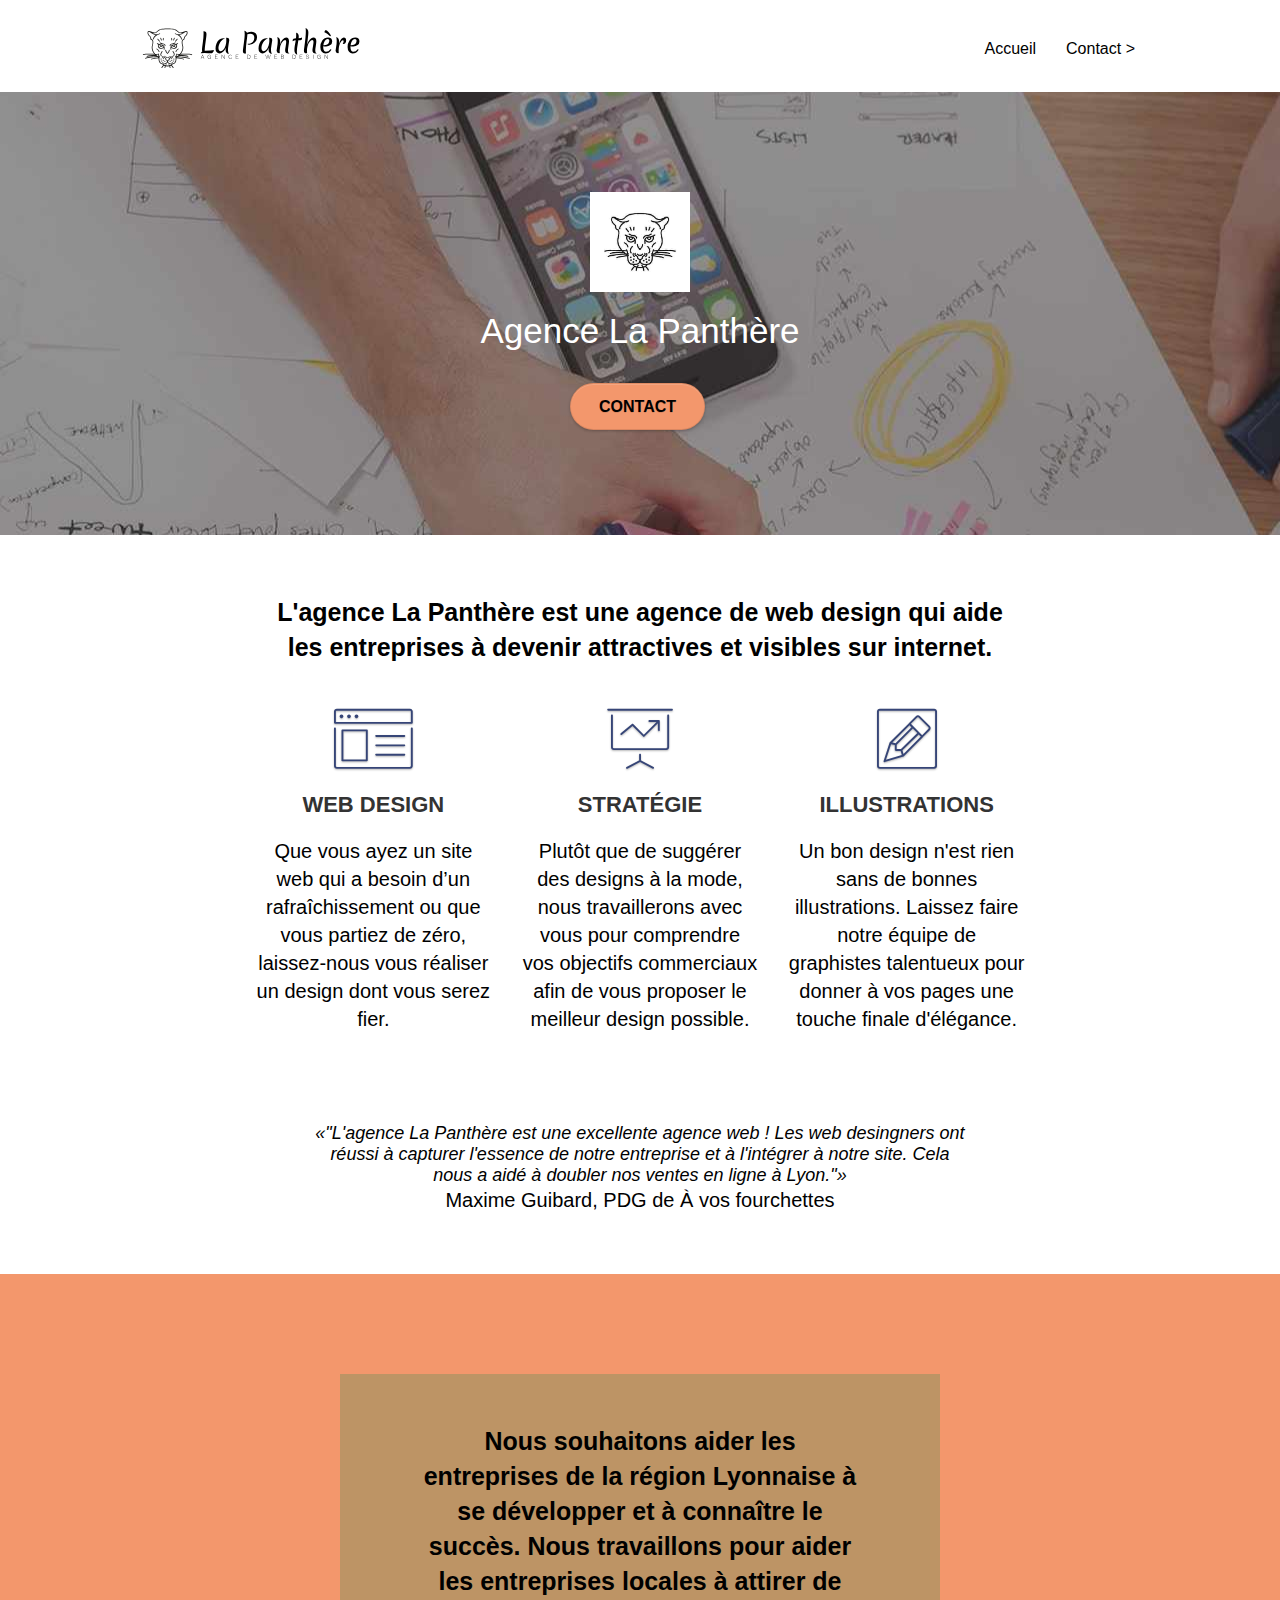
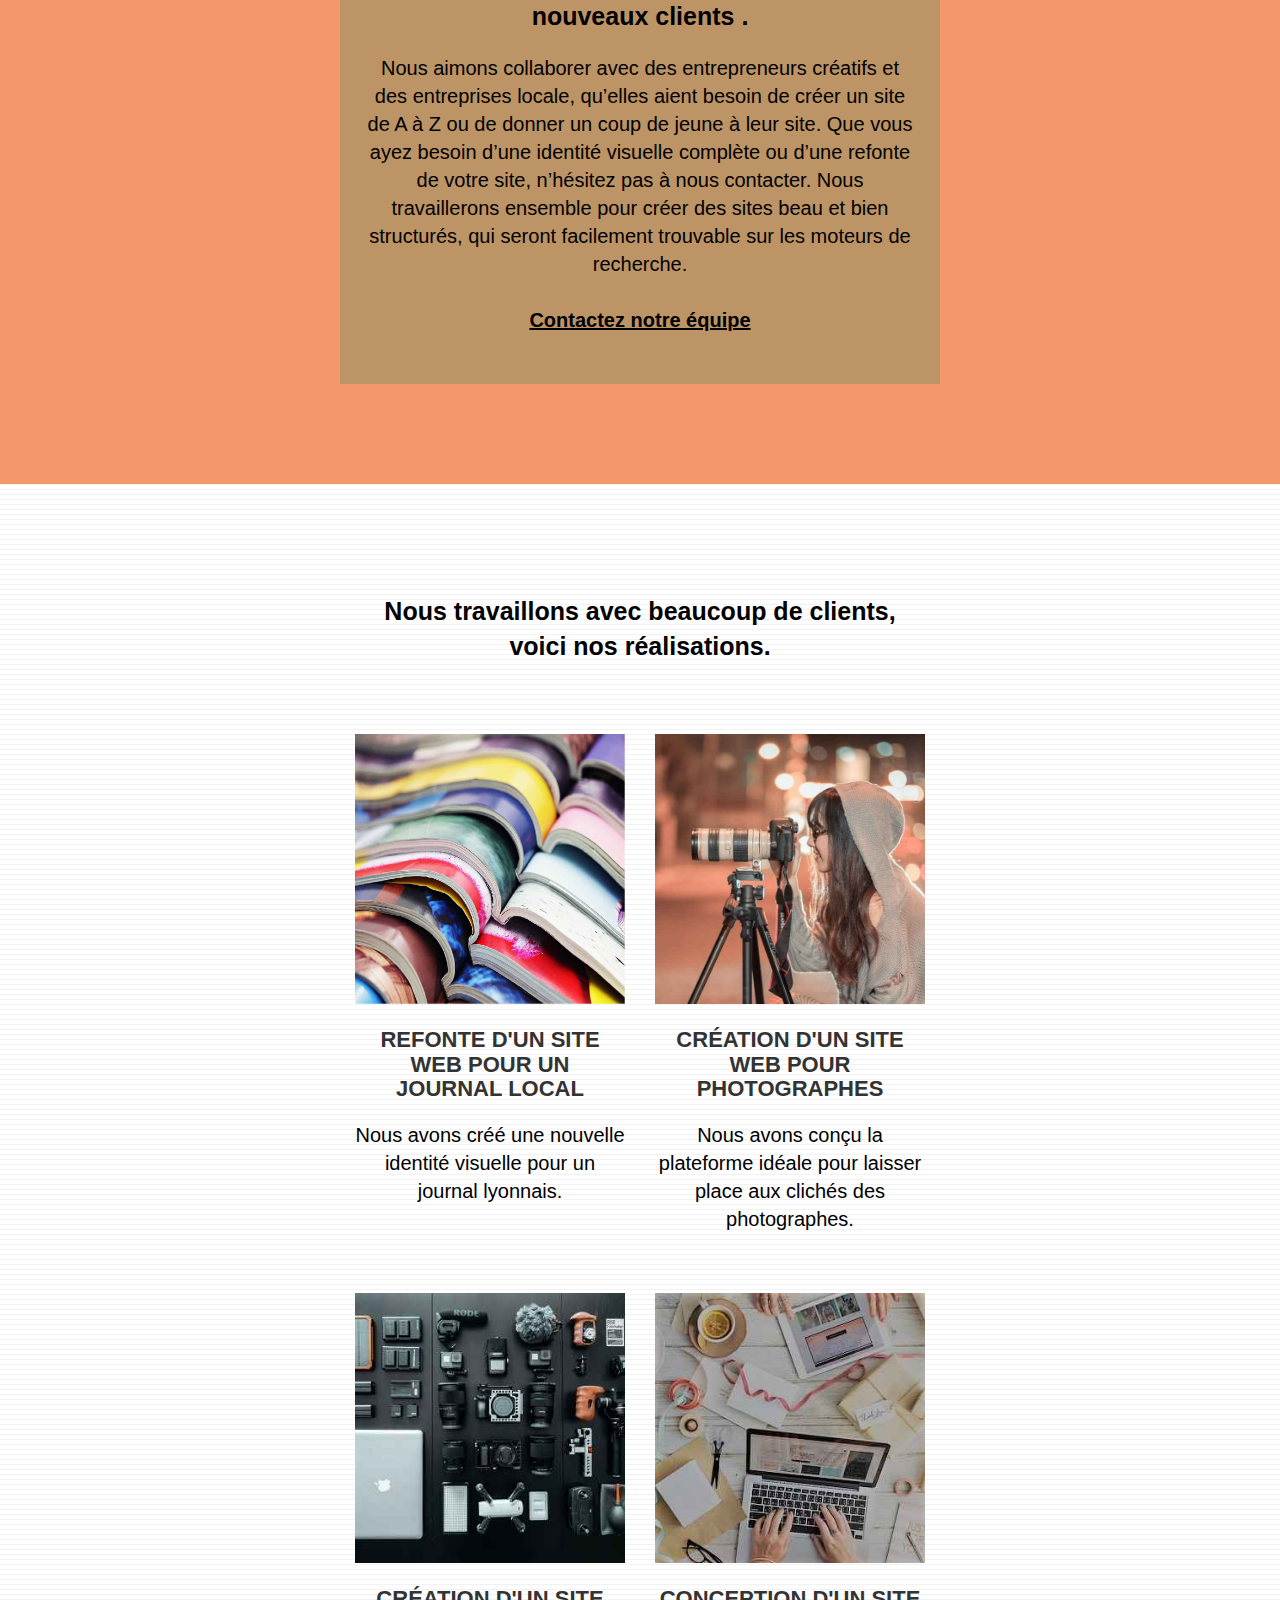
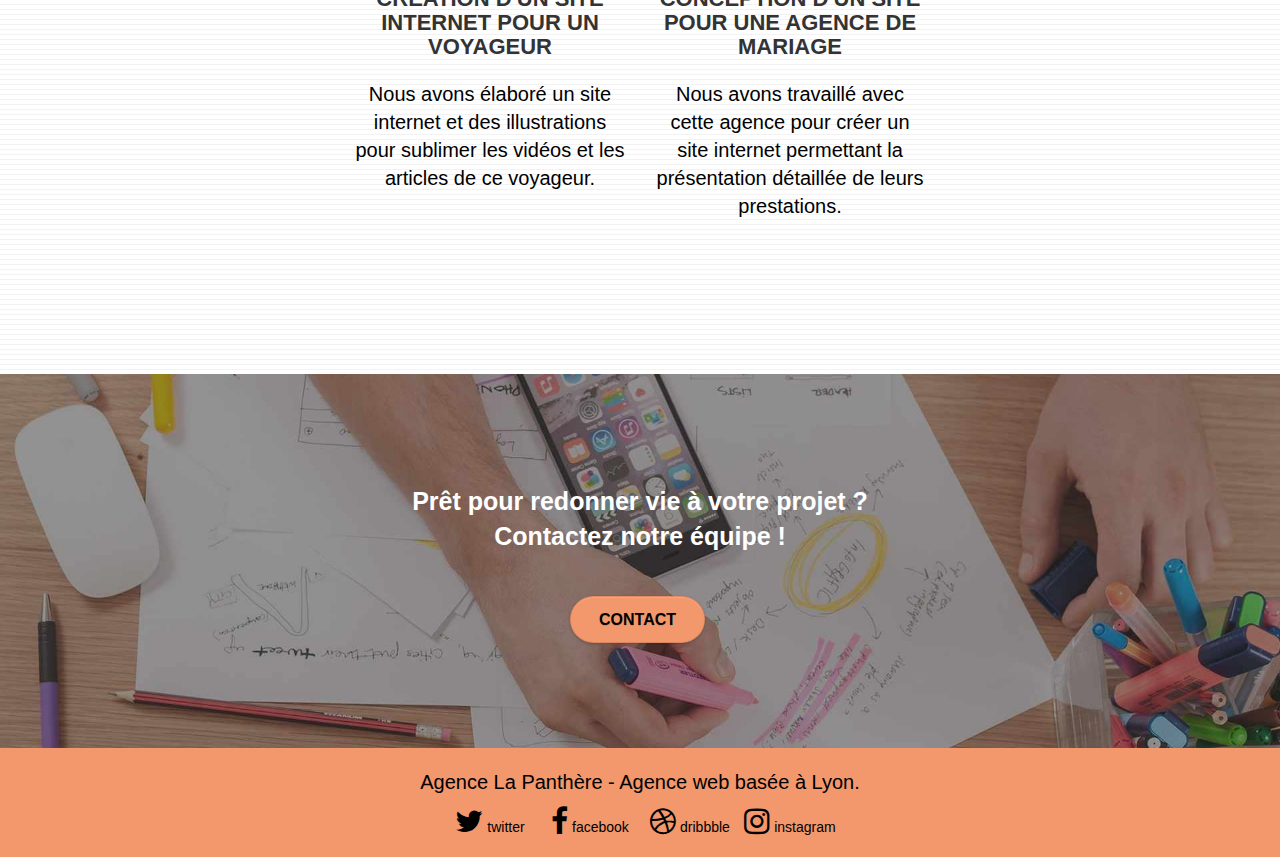
<file: index.html>
<!doctype html>
<html lang="fr">
<head>
    <meta charset="utf-8">
    <meta name="keywords" content="seo, google, site web, site internet, agence design">
    <meta name="description" content="Web-designer, création ou amélioration d'un site web, l'Agence La Panthère est là pour aider votre entreprise à être plus visible et attractive sur internet">
    <meta name="viewport" content="width=device-width, initial-scale=1.0, viewport-fit=cover">
    <link rel="shortcut icon" type="image/png" href="favicon.jpg">
    
	<link rel="preload" href="./fonts/fontawesome-webfont.woff2" as="font" type="font/woff2" crossorigin>

	<link rel="stylesheet" type="text/css" href="./css/bootstrap.css">
	<link rel="stylesheet" type="text/css" href="style.css">
	<link rel="stylesheet" type="text/css" href="./css/font-awesome.css">
	<link rel="stylesheet" type="text/css" href="./css/et-line.css">

    <title>Agence La Panthère</title>

    
<!-- Analytics -->
 
<!-- Analytics END -->
    
</head>
<body>
<!-- Principal conteneur -->
<div class="page-container">
    
<!-- bloc-0 -->
<header>
	<div class="bloc bgc-white l-bloc " id="bloc-0">
		<div class="container bloc-sm">

			<nav class="navbar row">
				<div class="navbar-header">
					<a class="navbar-brand" href="index.html"><img src="img/agence-la-panthere-monochrome.svg" alt="paris web design logo 	agence web meilleure agence" width="220" height="40" /></a>
					<button id="nav-toggle" type="button" class="ui-navbar-toggle navbar-toggle" data-toggle="collapse" data-target=".	navbar-1">
						<span class="sr-only">Toggle navigation</span><span class="icon-bar"></span><span class="icon-bar"></span><span 	class="icon-bar"></span>
					</button>
				</div>
				<div class="collapse navbar-collapse navbar-1 special-dropdown-nav">
					<ul class="site-navigation nav navbar-nav">
						<li>
							<a href="index.html">Accueil</a>
						</li>
						<li>
							<a href="page2.html">Contact &gt;</a>
						</li>
					</ul>
				</div>
			</nav>
		</div>
	</div>
	<!-- bloc-0 END -->

	<!-- bloc-1-presentation -->
	<div class="bloc bgc-dark-slate-blue bg-banniere d-bloc bg-t-edge bloc-bg-texture texture-paper b-parallax" id="bloc-1-hero">
		<div class="container bloc-lg">
			<div class="row tight-width-whitespace">
				<div class="col-sm-12">
					<img src="img/logo.jpg" class="center-block image-resize-mode" width="100" height="100" alt="Agence La Panthère" />
					<h1 class="text-center hero-bloc-text tc-white ">
						Agence La Panthère
					</h1>
					<div class="text-center">
						<a href="page2.html" class="btn btn-lg btn-clean btn-rd cta-hero btn-atomic-tangerine" id="cta-hero">Contact</a>
					</div>
				</div>
			</div>
		</div>
	</div>
</header>
<!-- bloc-1-presentation END -->

<!-- bloc-2-services -->
<section>
	<div class="bloc bgc-white l-bloc" id="bloc-2-services">
		<div class="container bloc-md">
			<div class="row">
				<div class="col-sm-12 text-center">
					<h2 class="mg-md text-center">L'agence La Panthère est une agence de web design qui aide<br>
						les entreprises à devenir attractives et visibles sur internet.</h2>
				</div>
			</div>
			<div class="row voffset-lg med-width-whitespace">
				<div class="col-sm-4">
					<div class="text-center">
						<span class="et-icon-browser sm-shadow icon-dark-slate-blue icons icon-lg"></span>
					</div>
					<h3 class="mg-md text-center">
						Web design
					</h3>
					<p class="text-center ">
						Que vous ayez un site web qui a besoin d&rsquo;un rafraîchissement ou que vous partiez de zéro, laissez-nous vous 	réaliser un design dont vous serez fier.
					</p>
				</div>
				<div class="col-sm-4">
					<div class="text-center">
						<span class="et-icon-presentation sm-shadow icon-dark-slate-blue icons icon-lg"></span>
					</div>
					<h3 class="mg-md text-center">
						Stratégie
					</h3>
					<p class="text-center ">
						Plutôt que de suggérer des designs à la mode, nous travaillerons avec vous pour comprendre vos objectifs commerciaux 	afin de vous proposer le meilleur design possible.<br>
					</p>
				</div>
				<div class="col-sm-4">
					<div class="text-center">
						<span class="et-icon-edit sm-shadow icon-dark-slate-blue icons icon-lg"></span>
					</div>
					<h3 class="mg-md text-center">
						Illustrations
					</h3>
					<p class="text-center ">
						Un bon design n'est rien sans de bonnes illustrations. Laissez faire notre équipe de graphistes talentueux pour donner 	à vos pages une touche finale d'élégance.
					</p>
				</div>
			</div>
			<div class="row voffset-lg voffset">
				<div class="col-xs-12 col-md-8 col-md-offset-2 text-center">
					<q class="citation-fourchettes">"L'agence La Panthère est une excellente agence web ! Les web desingners ont réussi à capturer l'essence de notre entreprise et à l'intégrer à notre site. Cela nous a aidé à doubler nos ventes en ligne à Lyon."</q>
					<p>Maxime Guibard, PDG de À vos fourchettes</p>

				</div>
			</div>
		</div>
	</div>
</section>
<!-- bloc-2-services END -->

<!-- bloc-3-what-i-do -->
<aside>
	<div class="bloc tc-white bgc-atomic-tangerine bg-presentation d-bloc bloc-bg-texture texture-paper b-parallax" id="bloc-3-what-i-do">
		<div class="container bloc-lg">
			<div class="row tight-width-whitespace black-background">
				<div class="col-sm-12">
					<h2 class="mg-md text-center">
						Nous souhaitons aider les entreprises de la région Lyonnaise à se développer et à connaître le succès. Nous 	travaillons pour aider les entreprises locales à attirer de nouveaux clients .<br>
					</h2>
					<p class="text-center white">
						Nous aimons collaborer avec des entrepreneurs créatifs et des entreprises locale, qu’elles aient besoin de créer un 	site de A à Z ou de donner un coup de jeune à leur site. Que vous ayez besoin d’une identité visuelle complète ou 	d’une refonte de votre site, n’hésitez pas à nous contacter. Nous travaillerons ensemble pour créer des sites beau et 	bien structurés, qui seront facilement trouvable sur les moteurs de recherche. <br><br><a class="ltc-white bold-link" 	href="page2.html">Contactez notre équipe</a><br>
					</p>
				</div>
			</div>
		</div>
	</div>
	<!-- bloc-3-what-i-do END -->

	<!-- bloc-4-portfolio -->
	<article>
		<div class="bloc bgc-white bg-lines-h2-bg bg-repeat l-bloc" id="bloc-4-portfolio">
		<div class="container bloc-lg">
			<div class="row">
				<div class="col-sm-12 text-center">
					<h2 class="mg-md text-center">Nous travaillons avec beaucoup de clients,<br>
						voici nos réalisations.</h2>
				</div>
			</div>
			<div class="row tight-width-whitespace portfolio-row">
				<div class="col-sm-6">
					<a href="#" data-lightbox="img/1.jpg" data-gallery-id="gallery-1" data-caption="Refonte d'un site web pour un journal 	local" data-frame="snapshot-lb"><img src="img/1.jpg" alt="refonte d'un site web pour un journal" class="img-responsive portfolio-thumb" width="270" height="270"/></a>
					<h3 class="mg-md text-center">
						Refonte d'un site web pour un journal local
					</h3>
					<p class="text-center">
						Nous avons créé une nouvelle identité visuelle pour un journal lyonnais.
					</p>
				</div>
				<div class="col-sm-6">
					<a href="#" data-lightbox="img/2.jpg" data-gallery-id="gallery-1" data-caption="Création d'un site web pour photographes" 	data-frame="snapshot-lb"><img src="img/2.jpg" class="img-responsive portfolio-thumb" alt="Création d'un site web pour photographes" width="270" height="270"/></a>
					<h3 class="mg-md text-center">
						Création d'un site web pour photographes
					</h3>
					<p class="text-center">
						Nous avons conçu la plateforme idéale pour laisser place aux clichés des photographes.
					</p>
				</div>
			</div>
			<div class="row tight-width-whitespace portfolio-row">
				<div class="col-sm-6">
					<a href="#" data-lightbox="img/3.jpg" data-gallery-id="gallery-1" data-caption="Création d'un site internet pour un 	voyageur" data-frame="snapshot-lb"><img src="img/3.jpg" class="img-responsive portfolio-thumb" alt="Création d'un site web pour voyageur" width="270" height="270"/></a>
					<h3 class="mg-md text-center">
						Création d'un site internet pour un voyageur
					</h3>
					<p class="text-center">
						Nous avons élaboré un site internet et des illustrations pour sublimer les vidéos et les articles de ce voyageur.
					</p>
				</div>
				<div class="col-sm-6">
					<a href="#" data-lightbox="img/4.jpg" data-gallery-id="gallery-1" data-caption="Conception d'un site pour une agence de 	mariage" data-frame="snapshot-lb"><img src="img/4.jpg" class="img-responsive portfolio-thumb" alt="Création d'un site web pour une agence de mariage" width="270" height="270"/></a>
					<h3 class="mg-md text-center">
						Conception d'un site pour une agence de mariage
					</h3>
					<p class="text-center">
						Nous avons travaillé avec cette agence pour créer un site internet permettant la présentation détaillée de leurs 	prestations.
					</p>
				</div>
			</div>
		</div>
		</div>
	</article>
	<!-- bloc-4-portfolio END -->

	<!-- bloc-5-cta -->
	<div class="bloc bgc-dark-slate-blue bg-banniere d-bloc bloc-bg-texture texture-paper" id="bloc-5-cta">
		<div class="container bloc-lg">
			<div class="row">
				<h2 class="mg-md text-center tc-white">
					Prêt pour redonner vie à votre projet ?<br>Contactez notre équipe !
				</h2>
				<div class="col-sm-12 text-center">
					<a href="page2.html" class="btn btn-atomic-tangerine btn-clean btn-rd btn-lg cta-hero">Contact</a>
				</div>
			</div>
		</div>
	</div>
</aside>
<!-- bloc-5-cta END -->

<!-- Footer - bloc-8 -->
<footer>
	<div class="bloc bgc-atomic-tangerine d-bloc" id="bloc-8">
		<div class="container bloc-sm">
			<div class="row">
				<div class="col-sm-12">
					<p class="text-center white">
						Agence La Panthère - Agence web basée à Lyon.<br>
					</p>
					<div class="row row-no-gutters social">
						<div class="col-sm-3">
							<div class="text-center">
								<a class="social" href="#"><span class="fa fa-twitter icon-md"></span> twitter</a>
							</div>
						</div>
						<div class="col-sm-3">
							<div class="text-center">
								<a class="social" href="#"><span class="fa fa-facebook icon-md"></span> facebook</a>
							</div>
						</div>
						<div class="col-sm-3">
							<div class="text-center">
								<a class="social" href="#"><span class="fa fa-dribbble icon-md"></span> dribbble</a>
							</div>
						</div>
						<div class="col-sm-3">
							<div class="text-center">
								<a class="social" href="#"><span class="fa fa-instagram icon-md"></span> instagram</a>
							</div>
						</div>
					</div>
				</div>
			</div>
		</div>
	</div>
</footer>
<!-- Footer - bloc-8 END -->

</div>
<!-- Principal conteneur END -->
    

</body>
</html>
</file>
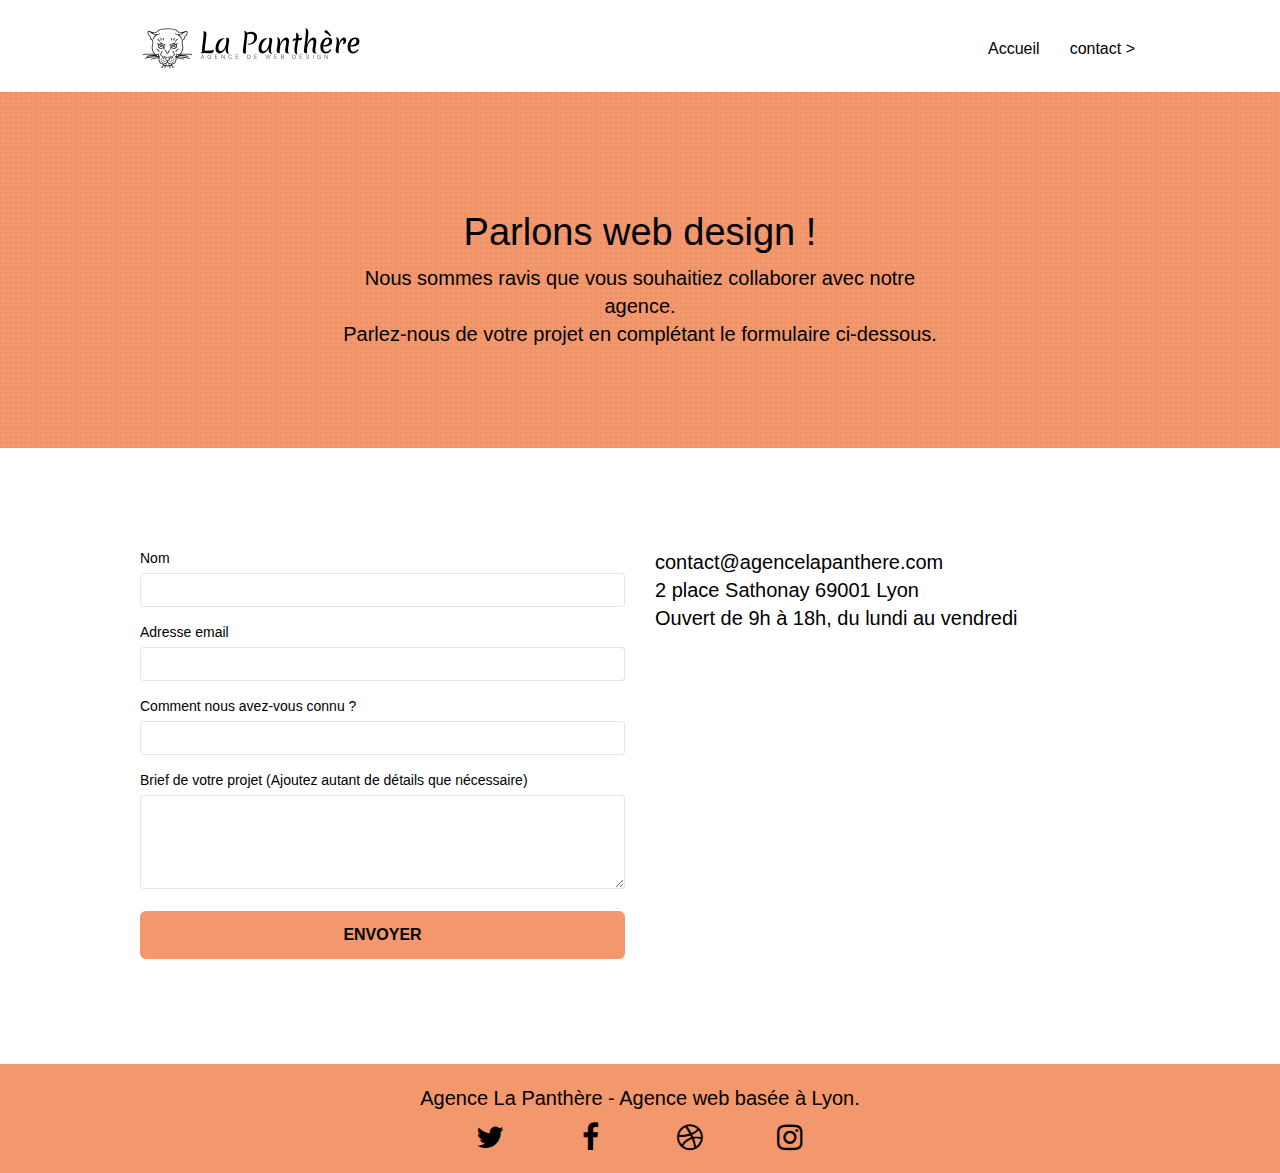
<file: page2.html>
<!doctype html>
<html lang="fr">
<head>
    <meta charset="utf-8">
    <meta name="keywords" content="contact agence la Panthère">
    <meta name="description" content="">
    <meta name="viewport" content="width=device-width, initial-scale=1.0, viewport-fit=cover">
    <link rel="shortcut icon" type="image/png" href="favicon.jpg">
    
	<link rel="stylesheet" type="text/css" href="./css/bootstrap.css">
	<link rel="stylesheet" type="text/css" href="style.css">
	<link rel="stylesheet" type="text/css" href="./css/font-awesome.css">
	<link rel="stylesheet" type="text/css" href="./css/et-line.css">
	
    <title>Agence La Panthère</title>

    
<!-- Analytics -->
 
<!-- Analytics END -->
    
</head>
<body>
<!-- Principal conteneur -->
<div class="page-container">
    
<!-- bloc-0 -->
<div class="bloc bgc-white l-bloc " id="bloc-0">
	<div class="container bloc-sm">
		<nav class="navbar row">
			<div class="navbar-header">
				<a class="navbar-brand" href="index.html"><img src="img/agence-la-panthere-monochrome.svg" alt="atlanta web design logo" width="220" height="40" /></a>
				<button id="nav-toggle" type="button" class="ui-navbar-toggle navbar-toggle" data-toggle="collapse" data-target=".navbar-1">
					<span class="sr-only">Toggle navigation</span><span class="icon-bar"></span><span class="icon-bar"></span><span class="icon-bar"></span>
				</button>
			</div>
			<div class="collapse navbar-collapse navbar-1 special-dropdown-nav">
				<ul class="site-navigation nav navbar-nav">
					<li>
						<a href="index.html">Accueil</a>
					</li>
					<li>
						<a href="page2.html">contact &gt;</a>
					</li>
				</ul>
			</div>
		</nav>
	</div>
</div>
<!-- bloc-0 END -->

<!-- bloc-6 -->
<div class="bloc bg-dots-bg bg-repeat bgc-atomic-tangerine d-bloc bloc-bg-texture texture-paper" id="bloc-6">
	<div class="container bloc-lg">
		<div class="row">
			<div class="col-sm-12">
				<h1 class="text-center hero-bloc-text white">
					Parlons web design !
				</h1>
				<p class="text-center mg-lg white tight-width-whitespace">
					Nous sommes ravis que vous souhaitiez collaborer avec notre agence.<br>
					Parlez-nous de votre projet en complétant le formulaire ci-dessous.
				</p>
			</div>
		</div>
	</div>
</div>
<!-- bloc-6 END -->

<!-- bloc-7 -->
<div class="bloc bgc-white l-bloc" id="bloc-7">
	<div class="container bloc-lg">
		<div class="row">
			<div class="col-sm-6">
				<form id="form_1" novalidate success-msg="Your message has been sent." fail-msg="Sorry it seems that our mail server is not responding, Sorry for the inconvenience!">
					<div class="form-group">
						<label for="name">
							Nom
						</label>
						<input id="name" class="form-control" required />
					</div>
					<div class="form-group">
						<label for="email">
							Adresse email
						</label>
						<input id="email" class="form-control" type="email" required />
					</div>
					<div class="form-group">
						<label for="source">
							Comment nous avez-vous connu ?
						</label>
						<input class="form-control" type="email" required id="source" />
					</div>
					<div class="form-group">
						<label for="message">
							Brief de votre projet (Ajoutez autant de détails que nécessaire)<br>
						</label><textarea id="message" class="form-control" rows="4" cols="50" required></textarea>
					</div> 
					<button class="bloc-button btn btn-lg btn-block cta-hero btn-atomic-tangerine" type="submit">
						Envoyer
					</button>
				</form>
			</div>
			<div class="col-sm-6">
				<p>
					contact@agencelapanthere.com<br>2 place Sathonay 69001 Lyon<br>Ouvert de 9h à 18h, du lundi au vendredi<br>
				</p>
			</div>
		</div>
	</div>
</div>
<!-- bloc-7 END -->

<!-- ScrollToTop Button -->
<a class="bloc-button btn btn-d scrollToTop" onclick="scrollToTarget('1')"><span class="fa fa-chevron-up"></span></a>
<!-- ScrollToTop Button END-->


<!-- Footer - bloc-8 -->
<div class="bloc bgc-atomic-tangerine d-bloc" id="bloc-8">
	<div class="container bloc-sm">
		<div class="row">
			<div class="col-sm-12">
				<p class="text-center white">
					Agence La Panthère - Agence web basée à Lyon.<br>
				</p>
				<div class="row row-no-gutters social">
					<div class="col-sm-3">
						<div class="text-center">
							<a class="social" href="index.html"><span class="fa fa-twitter icon-md"></span></a>
						</div>
					</div>
					<div class="col-sm-3">
						<div class="text-center">
							<a class="social" href="index.html"><span class="fa fa-facebook icon-md"></span></a>
						</div>
					</div>
					<div class="col-sm-3">
						<div class="text-center">
							<a class="social" href="index.html"><span class="fa fa-dribbble icon-md"></span></a>
						</div>
					</div>
					<div class="col-sm-3">
						<div class="text-center">
							<a class="social" href="index.html"><span class="fa fa-instagram icon-md"></span></a>
						</div>
					</div>
				</div>
			</div>
		</div>
	</div>
</div>
<!-- Footer - bloc-8 END -->

</div>
<!-- Principal conteneur END -->
    

</body>
</html>
</file>
<file: style.css>
body {
    margin: 0;
    padding: 0;
    background: #FFF;
    overflow-x: hidden;
    -webkit-font-smoothing: antialiased;
    -moz-osx-font-smoothing: grayscale;
}

a,
button {
    transition: all .3s ease-in-out;
    outline: none!important;
}

a:hover {
    text-decoration: none;
    cursor: pointer;
}

#page-loading-blocs-notifaction {
    position: fixed;
    top: 0;
    bottom: 0;
    width: 100%;
    z-index: 100000;
    background: #FFFFFF url("img/pageload-spinner.gif") no-repeat center center;
}

.bloc {
    width: 100%;
    clear: both;
    background: 50% 50% no-repeat;
    padding: 0 50px;
    -webkit-background-size: cover;
    -moz-background-size: cover;
    -o-background-size: cover;
    background-size: cover;
    position: relative;
}

.bloc .container {
    padding-left: 0;
    padding-right: 0;
}

.bloc-lg {
    padding: 100px 50px;
}

.bloc-md {
    padding: 50px;
}

.bloc-sm {
    padding: 20px 50px;
}

.bg-center,
.bg-l-edge,
.bg-r-edge,
.bg-t-edge,
.bg-b-edge,
.bg-tl-edge,
.bg-bl-edge,
.bg-tr-edge,
.bg-br-edge,
.bg-repeat {
    -webkit-background-size: auto!important;
    -moz-background-size: auto!important;
    -o-background-size: auto!important;
    background-size: auto!important;
}

.bg-repeat {
    background: repeat;
}

.bg-t-edge {
    background: top no-repeat;
}

.bloc-bg-texture::before {
    content: "";
    background-size: 2px 2px;
    position: absolute;
    top: 0;
    bottom: 0;
    left: 0;
    right: 0;
}

.b-parallax {
    background-attachment: fixed;
}

.d-bloc {
    color: rgba(255, 255, 255, .7);
}

.d-bloc button:hover {
    color: rgba(255, 255, 255, .9);
}

.d-bloc .icon-round,
.d-bloc .icon-square,
.d-bloc .icon-rounded,
.d-bloc .icon-semi-rounded-a,
.d-bloc .icon-semi-rounded-b {
    border-color: rgba(255, 255, 255, .9);
}

.d-bloc .divider-h span {
    border-color: rgba(255, 255, 255, .2);
}

.d-bloc .a-btn,
.d-bloc .navbar a,
.d-bloc .navbar-brand,
.d-bloc a .icon-sm,
.d-bloc a .icon-md,
.d-bloc a .icon-lg,
.d-bloc a .icon-xl,
.d-bloc h1 a,
.d-bloc h2 a,
.d-bloc h3 a,
.d-bloc h4 a,
.d-bloc h5 a,
.d-bloc h6 a,
.d-bloc p a {
    color: black;
}

.d-bloc .a-btn:hover,
.d-bloc .navbar a:hover,
.d-bloc .navbar-brand:hover,
.d-bloc a:hover .icon-sm,
.d-bloc a:hover .icon-md,
.d-bloc a:hover .icon-lg,
.d-bloc a:hover .icon-xl,
.d-bloc h1 a:hover,
.d-bloc h2 a:hover,
.d-bloc h3 a:hover,
.d-bloc h4 a:hover,
.d-bloc h5 a:hover,
.d-bloc h6 a:hover,
.d-bloc p a:hover {
    color: rgba(255, 255, 255, 1);
}

.d-bloc .navbar-toggle .icon-bar {
    background: rgba(255, 255, 255, 1);
}

.d-bloc .btn-wire,
.d-bloc .btn-wire:hover {
    color: rgba(255, 255, 255, 1);
    border-color: rgba(255, 255, 255, 1);
}

.d-bloc .panel {
    color: rgba(0, 0, 0, .5);
}

.d-bloc .panel button:hover {
    color: rgba(0, 0, 0, .7);
}

.d-bloc .panel icon {
    border-color: rgba(0, 0, 0, .7);
}

.d-bloc .panel .divider-h span {
    border-color: rgba(0, 0, 0, .1);
}

.d-bloc .panel .a-btn {
    color: rgba(0, 0, 0, .6);
}

.d-bloc .panel .a-btn:hover {
    color: rgba(0, 0, 0, 1);
}

.d-bloc .panel .btn-wire,
.d-bloc .panel .btn-wire:hover {
    color: rgba(0, 0, 0, .7);
    border-color: rgba(0, 0, 0, .3);
}

.d-bloc .panel,
.l-bloc {
    color: rgba(0, 0, 0, .5);
}

.d-bloc .panel button:hover,
.l-bloc button:hover {
    color: rgba(0, 0, 0, .7);
}

.l-bloc .icon-round,
.l-bloc .icon-square,
.l-bloc .icon-rounded,
.l-bloc .icon-semi-rounded-a,
.l-bloc .icon-semi-rounded-b {
    border-color: rgba(0, 0, 0, .7);
}

.d-bloc .panel .divider-h span,
.l-bloc .divider-h span {
    border-color: rgba(0, 0, 0, .1);
}

.d-bloc .panel .a-btn,
.l-bloc .a-btn,
.l-bloc .navbar a,
.l-bloc .navbar-brand,
.l-bloc a .icon-sm,
.l-bloc a .icon-md,
.l-bloc a .icon-lg,
.l-bloc a .icon-xl,
.l-bloc h1 a,
.l-bloc h2 a,
.l-bloc h3 a,
.l-bloc h4 a,
.l-bloc h5 a,
.l-bloc h6 a,
.l-bloc p a {
    color: rgba(0, 0, 0, .6);
}

.d-bloc .panel .a-btn:hover,
.l-bloc .a-btn:hover,
.l-bloc .navbar a:hover,
.l-bloc .navbar-brand:hover,
.l-bloc a:hover .icon-sm,
.l-bloc a:hover .icon-md,
.l-bloc a:hover .icon-lg,
.l-bloc a:hover .icon-xl,
.l-bloc h1 a:hover,
.l-bloc h2 a:hover,
.l-bloc h3 a:hover,
.l-bloc h4 a:hover,
.l-bloc h5 a:hover,
.l-bloc h6 a:hover,
.l-bloc p a:hover {
    color: rgba(0, 0, 0, 1);
}

.l-bloc .navbar-toggle .icon-bar {
    color: rgba(0, 0, 0, .6);
}

.d-bloc .panel .btn-wire,
.d-bloc .panel .btn-wire:hover,
.l-bloc .btn-wire,
.l-bloc .btn-wire:hover {
    color: rgba(0, 0, 0, .7);
    border-color: rgba(0, 0, 0, .3);
}

.voffset {
    margin-top: 30px;
}

.voffset-lg {
    margin-top: 80px;
}

.row-no-gutters {
    margin-right: 0;
    margin-left: 0;
}

.row.row-no-gutters > [class^="col-"],
.row.row-no-gutters > [class*=" col-"] {
    padding-right: 0;
    padding-left: 0;
}

#bloc-1-hero h1 {
    font-size: 35px;
}

.navbar {
    margin-bottom: 0;
    z-index: 1;
}

.navbar-brand {
    height: auto;
    padding: 3px 15px;
    font-size: 25px;
    font-weight: normal;
    font-weight: 600;
    line-height: 44px;
}

.navbar-brand img {
    max-height: 200px;
    margin: 0 5px 0 0;
    display: inline;
}

.navbar-brand img[src$=svg] {
    min-width: 100px;
}

.nav-center .navbar-brand img {
    margin: 0;
}

.navbar .nav {
    padding-top: 2px;
    margin-right: -16px;
    float: right;
    z-index: 1;
}

.nav > li {
    float: left;
    margin-top: 4px;
    font-size: 16px;
}

.navbar-nav .open .dropdown-menu > li > a {
    text-align: inherit;
}

.nav > li a:hover,
.nav > li a:focus {
    background: transparent;
}

.navbar-toggle {
    margin: 10px 10px 0 0;
    border: 0px;
}

.navbar-toggle:hover {
    background: transparent!important;
}

.navbar-toggle .icon-bar {
    background-color: rgba(0, 0, 0, .5);
    width: 26px;
}

.nav-invert .navbar .nav {
    float: left;
}

.nav-invert .navbar-header,
.nav-invert .navbar-brand {
    float: right;
    position: relative;
    z-index: 2;
}

@media (min-width: 768px) {
    .site-navigation {
        position: absolute;
        top: 50%;
        right: 20px;
        transform: translate(0, -50%);
        -webkit-transform: translateY(-50%);
    }
    .nav > li .dropdown-menu a,
    .nav > li .dropdown-menu a:hover {
        color: #484848;
    }
    .nav-invert .site-navigation {
        left: 0;
        right: 0;
    }
    .nav-center {
        text-align: center;
    }
    .nav-center .navbar-header {
        width: 100%;
    }
    .nav-center .navbar-header,
    .nav-center .navbar-brand,
    .nav-center .nav > li {
        float: none;
        display: inline-block;
    }
    .nav-center .site-navigation {
        position: relative;
        width: 100%;
        right: 0;
        margin-right: 0px;
        margin-top: 20px;
    }
    .nav-center.mini-nav .navbar-toggle {
        float: none;
        margin: 10px auto 0;
    }
}

.nav > li > .dropdown a {
    background: none!important;
    display: block;
    padding: 14px 15px;
}

nav .caret {
    margin: 0 5px;
}

.dropdown-menu .dropdown-menu {
    top: -8px;
    left: 100%;
}

.dropdown-menu .dropmenu-flow-right {
    top: 100%;
    left: 0;
    margin-left: -1px;
    border-top-left-radius: 0;
    border-top-right-radius: 0;
}

.dropdown-menu .dropdown span {
    border: 4px solid black;
    border-top-color: transparent;
    border-right-color: transparent;
    border-bottom-color: transparent;
    margin: 6px -5px 0 0!important;
    float: right;
}

.mg-md {
    margin-top: 10px;
    margin-bottom: 20px;
}

.mg-lg {
    margin-top: 10px;
    margin-bottom: 40px;
}

.btn {
    margin: 0 5px 5px 0;
}

.btn.pull-right {
    margin: 0 0 5px 5px;
}

.btn-d,
.btn-d:hover,
.btn-d:focus {
    color: #FFF;
    background: rgba(0, 0, 0, .3);
}

button {
    outline: none!important;
}

.btn-rd {
    border-radius: 40px;
}

.btn-clean {
    border: 1px solid rgba(0, 0, 0, .08);
    border-bottom-color: rgba(0, 0, 0, .1);
    text-shadow: 0 1px 0 rgba(0, 0, 1, .1);
    box-shadow: 0 1px 3px rgba(0, 0, 1, .25), inset 0 1px 0 0 rgba(255, 255, 255, .15);
}

.icon-md {
    font-size: 30px!important;
}

.icon-lg {
    font-size: 60px!important;
}

.sm-shadow {
    text-shadow: 0 1px 2px rgba(0, 0, 0, .3);
}

.panel-sq,
.panel-sq .panel-heading,
.panel-sq .panel-footer {
    border-radius: 0;
}

.panel-rd {
    border-radius: 30px;
}

.panel-rd .panel-heading {
    border-radius: 29px 29px 0 0;
}

.panel-rd .panel-footer {
    border-radius: 0 0 29px 29px;
}

.form-control {
    border-color: rgba(0, 0, 0, .1);
    box-shadow: none;
}

.scrollToTop {
    width: 40px;
    height: 40px;
    position: fixed;
    bottom: 20px;
    right: 20px;
    opacity: 0;
    z-index: 500;
    transition: all .3s ease-in-out;
}

.scrollToTop span {
    margin-top: 6px;
}

.showScrollTop {
    font-size: 14px;
    opacity: 1;
}

a[data-lightbox] {
    position: relative;
    display: block;
    text-align: center;
}

a[data-lightbox]:hover::before {
    content: "+";
    font-family: "HelveticaNeue-Light", "Helvetica Neue Light", "Helvetica Neue", Helvetica, Arial;
    font-display: swap;
    font-size: 32px;
    width: 50px;
    height: 50px;
    margin-left: -25px;
    border-radius: 50%;
    background: rgba(0, 0, 0, .6);
    color: #FFF;
    font-weight: 100;
    z-index: 1;
    position: absolute;
    top: 50%;
    transform: translateY(-50%);
    -webkit-transform: translateY(-50%);
}

a[data-lightbox]:hover img {
    opacity: 0.6;
    -webkit-animation-fill-mode: none;
    animation-fill-mode: none;
}

#lightbox-modal {
    display: flex;
    align-items: center;
}

#lightbox-modal .modal-dialog {
    width: 90%;
    max-width: 900px;
    margin: 0 auto 0;
}

#lightbox-modal .modal-dialog img {
    max-height: 90vh;
    margin: 0 auto;
}

.lightbox-caption {
    padding: 20px;
    color: #FFF;
    background: rgba(0, 0, 0, .5);
    position: absolute;
    left: 15px;
    right: 15px;
    bottom: 5px;
}

.close-lightbox {
    color: #FFF;
    font-size: 30px;
    position: absolute;
    top: 20px;
    right: 20px;
    z-index: 20;
    background: rgba(0, 0, 0, .5);
    border: none;
    line-height: 30px;
    padding: 0 9px 5px;
    opacity: 0.3;
}

.close-lightbox:hover,
.next-lightbox:hover,
.prev-lightbox:hover {
    opacity: 1.0;
    color: #FFF;
}

.next-lightbox,
.prev-lightbox {
    font-size: 20px;
    color: rgba(255, 255, 255, .9);
    background: rgba(0, 0, 0, .5);
    transition: all .2s ease-in-out;
    position: absolute;
    top: 45%;
    z-index: 1;
    opacity: 0.4;
}

.next-lightbox {
    padding: 6px 8px 1px 13px;
    right: 25px;
}

.prev-lightbox {
    padding: 6px 13px 1px 10px;
    left: 25px;
}

.snapshot-lb .modal-body {
    padding-bottom: 45px;
}

.snapshot-lb .lightbox-caption {
    padding: 0;
    color: rgba(0, 0, 0, .5);
    background: none;
}

h1,
h2,
h3,
h4,
h5,
h6,
p,
label,
q,
.btn,
a {
    font-family: "helvetica";
    font-display: swap;
    font-weight: 400;
    color: black!important;
}

.container {
    max-width: 1000px;
}

.hero-bloc-text {
    font-size: 38px;
}

.hero-bloc-text-sub {
    font-size: 36px;
}

.statement-bloc-text {
    line-height: 26px;
    font-style: italic;
    font-size: 20px;
    text-align: center;
    font-weight: lighter;
    max-width: 520px;
    margin: auto auto auto auto;
}

p {
    font-size: 20px;
    line-height: 1.4em;
}

.citation-fourchettes {
    font-size: 18px;
    line-height: initial;
    font-style: italic;
}

.tight-width-whitespace {
    max-width: 600px;
    margin: auto auto auto auto;
}

.h1 {
    font-size: 20px;
    font-family: "Open Sans";
    font-display: swap;
}

.cta-hero {
    margin-top: 22px;
    color: #FFFFFF!important;
    text-transform: uppercase;
    padding: 12px 28px 12px 28px;
    font-size: 16px;
    font-weight: 700;
}

.social {
    max-width: 400px;
    margin: auto auto auto auto;
}

h2 {
    font-size: 25px;
    line-height: 1.4em;
    padding-left: 10%;
    padding-right: 10%;
    font-weight: bold;
    position: relative;
}

h3 {
    font-size: 22px;
    text-transform: uppercase;
    font-weight: 700;
    color: #333333!important;
}

.med-width-whitespace {
    max-width: 800px;
    margin: auto auto auto auto;
    box-shadow: 0px 0px 0px #000000;
}

h1 {
    color: #333333!important;
}

h4 {
    color: #333333!important;
}

.icons {
    margin-bottom: 14px;
    margin-top: 24px;
}

.white {
    color: black!important;
}

.portfolio-thumb {
    margin-bottom: 24px;
    width: 100%;
    height: auto;
}

.portfolio-row {
    margin-bottom: 44px;
    margin-top: 50px;
}

.avatar {
    box-shadow: 0px 4px 9px rgba(0, 0, 0, 0.3);
}

.black-background {
    background-color: rgba(165, 147, 99, 0.7);
    padding: 40px 10px 40px 10px;
}

.bold-link {
    font-weight: 900;
    text-decoration: underline!important;
}

.bgc-white {
    background-color: #FFFFFF;
}

.bgc-dark-slate-blue {
    background-color: #364577;
}

.bgc-atomic-tangerine {
    background-color: #F3976C;
}

.tc-white {
    color: white!important;
}

.btn-atomic-tangerine {
    background: #F3976C;
    color: black!important;
}

.btn-atomic-tangerine:hover {
    background: #c27956!important;
    color: #FFFFFF!important;
}

.ltc-white {
    color: black!important;
}

.ltc-white:hover {
    color: #cccccc!important;
}

.ltc-atomic-tangerine {
    color: #F3976C!important;
}

.ltc-atomic-tangerine:hover {
    color: #c27956!important;
}

.icon-dark-slate-blue {
    color: #364577!important;
    border-color: #364577!important;
}

.bg-dots-bg {
    background-image: url("img/dots-bg.png");
}

.bg-lines-h2-bg {
    background-image: url("img/lines-h2-bg.png");
}

.bg-banniere {
    background-image: url("img/agence-la-panthere.jpg");
}

.bg-presentation {
    background-image: url("img/image-de-presentation.jpg");
}

@media (max-width: 1024px) {
    .bloc {
        padding-left: 20px;
        padding-right: 20px;
    }
    .bloc.full-width-bloc,
    .bloc-tile-2.full-width-bloc .container,
    .bloc-tile-3.full-width-bloc .container,
    .bloc-tile-4.full-width-bloc .container {
        padding-left: 0;
        padding-right: 0;
    }
}

@media (max-width: 992px) and (min-width: 768px) {
    .navbar .nav {
        max-width: 80%
    }
    .nav-center.navbar .nav {
        max-width: 100%
    }
}

@media only screen and (min-device-width: 768px) and (max-device-width: 1024px) and (orientation: landscape) {
    .b-parallax {
        background-attachment: scroll;
    }
}

@media only screen and (min-device-width: 1024px) and (max-device-width: 1366px) and (-webkit-min-device-pixel-ratio: 1.5) {
    .b-parallax {
        background-attachment: scroll;
    }
}

@media (max-width: 991px) {
    .container {
        width: 100%;
    }
    .b-parallax {
        background-attachment: scroll;
    }
    .page-container,
    #hero-bloc {
        overflow-x: hidden;
        position: relative;
    }
    .bloc {
        padding-left: constant(safe-area-inset-left);
        padding-right: constant(safe-area-inset-right);
    }
    .bloc-group,
    .bloc-group .bloc {
        display: block;
        width: 100%;
    }
    .bloc-fill-screen .fill-bloc-top-edge,
    .bloc-fill-screen .fill-bloc-bottom-edge {
        padding: 0 20px;
        padding-left: constant(safe-area-inset-left);
        padding-right: constant(safe-area-inset-right);
    }
}

@media (max-width: 767px) {
    .page-container {
        overflow-x: hidden;
        position: relative;
    }
    h1,
    h2,
    h3,
    h4,
    h5,
    h6,
    p,
    #disqus_thread {
        padding-left: 10px!important;
        padding-right: 10px!important;
    }
    .b-parallax {
        background-attachment: scroll;
    }
    .navbar .nav {
        padding-top: 0;
        border-top: 1px solid rgba(0, 0, 0, .2);
        float: none!important;
    }
    .navbar.row {
        margin-left: 0;
        margin-right: 0;
    }
    .site-navigation {
        position: inherit;
        transform: none;
        -webkit-transform: none;
        -ms-transform: none;
    }
    .nav > li {
        margin-top: 0;
        border-bottom: 1px solid rgba(0, 0, 0, .1);
        background: rgba(0, 0, 0, .05);
        text-align: left;
        padding-left: 15px;
        width: 100%;
    }
    .nav > li:hover {
        background: rgba(0, 0, 0, .08);
    }
    .dropdown .dropdown a .caret {
        float: none;
        margin: 5px 0 0 10px!important;
        border: 4px solid black;
        border-bottom-color: transparent;
        border-right-color: transparent;
        border-left-color: transparent;
    }
    #hero-bloc .navbar .nav {
        background: rgba(0, 0, 0, .8);
    }
    #hero-bloc .navbar .nav a {
        color: rgba(255, 255, 255, .6);
    }
    .hero {
        padding: 50px 0;
    }
    .hero-nav {
        left: -1px;
        right: -1px;
    }
    .navbar-collapse {
        padding: 0;
        overflow-x: hidden;
        -webkit-box-shadow: none;
        box-shadow: none;
    }
    .navbar-brand img {
        max-height: 40px;
        width: auto;
    }
    .nav-invert .navbar-header {
        float: none;
        width: 100%;
    }
    .nav-invert .navbar-toggle {
        float: left;
        margin-left: 10px;
    }
    .bloc {
        padding-left: 0;
        padding-right: 0;
    }
    .bloc-xxl,
    .bloc-xl,
    .bloc-lg {
        padding: 40px 0;
    }
    .bloc-sm,
    .bloc-md {
        padding-left: 0;
        padding-right: 0;
    }
    .bloc-tile-2 .container,
    .bloc-tile-3 .container,
    .bloc-tile-4 .container,
    .bloc-fill-screen .fill-bloc-top-edge,
    .bloc-fill-screen .fill-bloc-bottom-edge {
        padding-left: 0;
        padding-right: 0;
    }
    .a-block {
        padding: 0 10px;
    }
    .btn-dwn {
        display: none;
    }
    .voffset {
        margin-top: 5px;
    }
    .voffset-md {
        margin-top: 20px;
    }
    .voffset-lg {
        margin-top: 30px;
    }
    form {
        padding: 5px;
    }
    .close-lightbox {
        display: inline-block;
    }
    .blocsapp-device-iphone5 {
        background-size: 216px 425px;
        padding-top: 60px;
        width: 216px;
        height: 425px;
    }
    .blocsapp-device-iphone5 img {
        width: 180px;
        height: 320px;
    }
}

@media (max-width: 400px) {
    .bloc {
        padding-left: 0;
        padding-right: 0;
    }
}

@media (max-width: 767px) {
    .bloc-mob-center-text {
        text-align: center;
    }
}
</file>
<file: css/et-line.css>
@font-face {
    font-family: et-line;
    src: url(../fonts/et-line.eot);
    src: url(../fonts/et-line.eot?#iefix) format('embedded-opentype'), url(../fonts/et-line.woff) format('woff'), url(../fonts/et-line.ttf) format('truetype'), url(../fonts/et-line.svg#et-line) format('svg');
    font-weight: 400;
    font-style: normal
}

.et-icon-adjustments,
.et-icon-alarmclock,
.et-icon-anchor,
.et-icon-aperture,
.et-icon-attachment,
.et-icon-bargraph,
.et-icon-basket,
.et-icon-beaker,
.et-icon-bike,
.et-icon-book-open,
.et-icon-briefcase,
.et-icon-browser,
.et-icon-calendar,
.et-icon-camera,
.et-icon-caution,
.et-icon-chat,
.et-icon-circle-compass,
.et-icon-clipboard,
.et-icon-clock,
.et-icon-cloud,
.et-icon-compass,
.et-icon-desktop,
.et-icon-dial,
.et-icon-document,
.et-icon-documents,
.et-icon-download,
.et-icon-dribbble,
.et-icon-edit,
.et-icon-envelope,
.et-icon-expand,
.et-icon-facebook,
.et-icon-flag,
.et-icon-focus,
.et-icon-gears,
.et-icon-genius,
.et-icon-gift,
.et-icon-global,
.et-icon-globe,
.et-icon-googleplus,
.et-icon-grid,
.et-icon-happy,
.et-icon-hazardous,
.et-icon-heart,
.et-icon-hotairballoon,
.et-icon-hourglass,
.et-icon-key,
.et-icon-laptop,
.et-icon-layers,
.et-icon-lifesaver,
.et-icon-lightbulb,
.et-icon-linegraph,
.et-icon-linkedin,
.et-icon-lock,
.et-icon-magnifying-glass,
.et-icon-map,
.et-icon-map-pin,
.et-icon-megaphone,
.et-icon-mic,
.et-icon-mobile,
.et-icon-newspaper,
.et-icon-notebook,
.et-icon-paintbrush,
.et-icon-paperclip,
.et-icon-pencil,
.et-icon-phone,
.et-icon-picture,
.et-icon-pictures,
.et-icon-piechart,
.et-icon-presentation,
.et-icon-pricetags,
.et-icon-printer,
.et-icon-profile-female,
.et-icon-profile-male,
.et-icon-puzzle,
.et-icon-quote,
.et-icon-recycle,
.et-icon-refresh,
.et-icon-ribbon,
.et-icon-rss,
.et-icon-sad,
.et-icon-scissors,
.et-icon-scope,
.et-icon-search,
.et-icon-shield,
.et-icon-speedometer,
.et-icon-strategy,
.et-icon-streetsign,
.et-icon-tablet,
.et-icon-target,
.et-icon-telescope,
.et-icon-toolbox,
.et-icon-tools,
.et-icon-tools-2,
.et-icon-trophy,
.et-icon-tumblr,
.et-icon-twitter,
.et-icon-upload,
.et-icon-video,
.et-icon-wallet,
.et-icon-wine {
    font-family: et-line;
    speak: none;
    font-style: normal;
    font-weight: 400;
    font-variant: normal;
    text-transform: none;
    line-height: 1;
    -webkit-font-smoothing: antialiased;
    -moz-osx-font-smoothing: grayscale;
    display: inline-block
}

.et-icon-mobile:before {
    content: "\e000"
}

.et-icon-laptop:before {
    content: "\e001"
}

.et-icon-desktop:before {
    content: "\e002"
}

.et-icon-tablet:before {
    content: "\e003"
}

.et-icon-phone:before {
    content: "\e004"
}

.et-icon-document:before {
    content: "\e005"
}

.et-icon-documents:before {
    content: "\e006"
}

.et-icon-search:before {
    content: "\e007"
}

.et-icon-clipboard:before {
    content: "\e008"
}

.et-icon-newspaper:before {
    content: "\e009"
}

.et-icon-notebook:before {
    content: "\e00a"
}

.et-icon-book-open:before {
    content: "\e00b"
}

.et-icon-browser:before {
    content: "\e00c"
}

.et-icon-calendar:before {
    content: "\e00d"
}

.et-icon-presentation:before {
    content: "\e00e"
}

.et-icon-picture:before {
    content: "\e00f"
}

.et-icon-pictures:before {
    content: "\e010"
}

.et-icon-video:before {
    content: "\e011"
}

.et-icon-camera:before {
    content: "\e012"
}

.et-icon-printer:before {
    content: "\e013"
}

.et-icon-toolbox:before {
    content: "\e014"
}

.et-icon-briefcase:before {
    content: "\e015"
}

.et-icon-wallet:before {
    content: "\e016"
}

.et-icon-gift:before {
    content: "\e017"
}

.et-icon-bargraph:before {
    content: "\e018"
}

.et-icon-grid:before {
    content: "\e019"
}

.et-icon-expand:before {
    content: "\e01a"
}

.et-icon-focus:before {
    content: "\e01b"
}

.et-icon-edit:before {
    content: "\e01c"
}

.et-icon-adjustments:before {
    content: "\e01d"
}

.et-icon-ribbon:before {
    content: "\e01e"
}

.et-icon-hourglass:before {
    content: "\e01f"
}

.et-icon-lock:before {
    content: "\e020"
}

.et-icon-megaphone:before {
    content: "\e021"
}

.et-icon-shield:before {
    content: "\e022"
}

.et-icon-trophy:before {
    content: "\e023"
}

.et-icon-flag:before {
    content: "\e024"
}

.et-icon-map:before {
    content: "\e025"
}

.et-icon-puzzle:before {
    content: "\e026"
}

.et-icon-basket:before {
    content: "\e027"
}

.et-icon-envelope:before {
    content: "\e028"
}

.et-icon-streetsign:before {
    content: "\e029"
}

.et-icon-telescope:before {
    content: "\e02a"
}

.et-icon-gears:before {
    content: "\e02b"
}

.et-icon-key:before {
    content: "\e02c"
}

.et-icon-paperclip:before {
    content: "\e02d"
}

.et-icon-attachment:before {
    content: "\e02e"
}

.et-icon-pricetags:before {
    content: "\e02f"
}

.et-icon-lightbulb:before {
    content: "\e030"
}

.et-icon-layers:before {
    content: "\e031"
}

.et-icon-pencil:before {
    content: "\e032"
}

.et-icon-tools:before {
    content: "\e033"
}

.et-icon-tools-2:before {
    content: "\e034"
}

.et-icon-scissors:before {
    content: "\e035"
}

.et-icon-paintbrush:before {
    content: "\e036"
}

.et-icon-magnifying-glass:before {
    content: "\e037"
}

.et-icon-circle-compass:before {
    content: "\e038"
}

.et-icon-linegraph:before {
    content: "\e039"
}

.et-icon-mic:before {
    content: "\e03a"
}

.et-icon-strategy:before {
    content: "\e03b"
}

.et-icon-beaker:before {
    content: "\e03c"
}

.et-icon-caution:before {
    content: "\e03d"
}

.et-icon-recycle:before {
    content: "\e03e"
}

.et-icon-anchor:before {
    content: "\e03f"
}

.et-icon-profile-male:before {
    content: "\e040"
}

.et-icon-profile-female:before {
    content: "\e041"
}

.et-icon-bike:before {
    content: "\e042"
}

.et-icon-wine:before {
    content: "\e043"
}

.et-icon-hotairballoon:before {
    content: "\e044"
}

.et-icon-globe:before {
    content: "\e045"
}

.et-icon-genius:before {
    content: "\e046"
}

.et-icon-map-pin:before {
    content: "\e047"
}

.et-icon-dial:before {
    content: "\e048"
}

.et-icon-chat:before {
    content: "\e049"
}

.et-icon-heart:before {
    content: "\e04a"
}

.et-icon-cloud:before {
    content: "\e04b"
}

.et-icon-upload:before {
    content: "\e04c"
}

.et-icon-download:before {
    content: "\e04d"
}

.et-icon-target:before {
    content: "\e04e"
}

.et-icon-hazardous:before {
    content: "\e04f"
}

.et-icon-piechart:before {
    content: "\e050"
}

.et-icon-speedometer:before {
    content: "\e051"
}

.et-icon-global:before {
    content: "\e052"
}

.et-icon-compass:before {
    content: "\e053"
}

.et-icon-lifesaver:before {
    content: "\e054"
}

.et-icon-clock:before {
    content: "\e055"
}

.et-icon-aperture:before {
    content: "\e056"
}

.et-icon-quote:before {
    content: "\e057"
}

.et-icon-scope:before {
    content: "\e058"
}

.et-icon-alarmclock:before {
    content: "\e059"
}

.et-icon-refresh:before {
    content: "\e05a"
}

.et-icon-happy:before {
    content: "\e05b"
}

.et-icon-sad:before {
    content: "\e05c"
}

.et-icon-facebook:before {
    content: "\e05d"
}

.et-icon-twitter:before {
    content: "\e05e"
}

.et-icon-googleplus:before {
    content: "\e05f"
}

.et-icon-rss:before {
    content: "\e060"
}

.et-icon-tumblr:before {
    content: "\e061"
}

.et-icon-linkedin:before {
    content: "\e062"
}

.et-icon-dribbble:before {
    content: "\e063"
}
</file>
